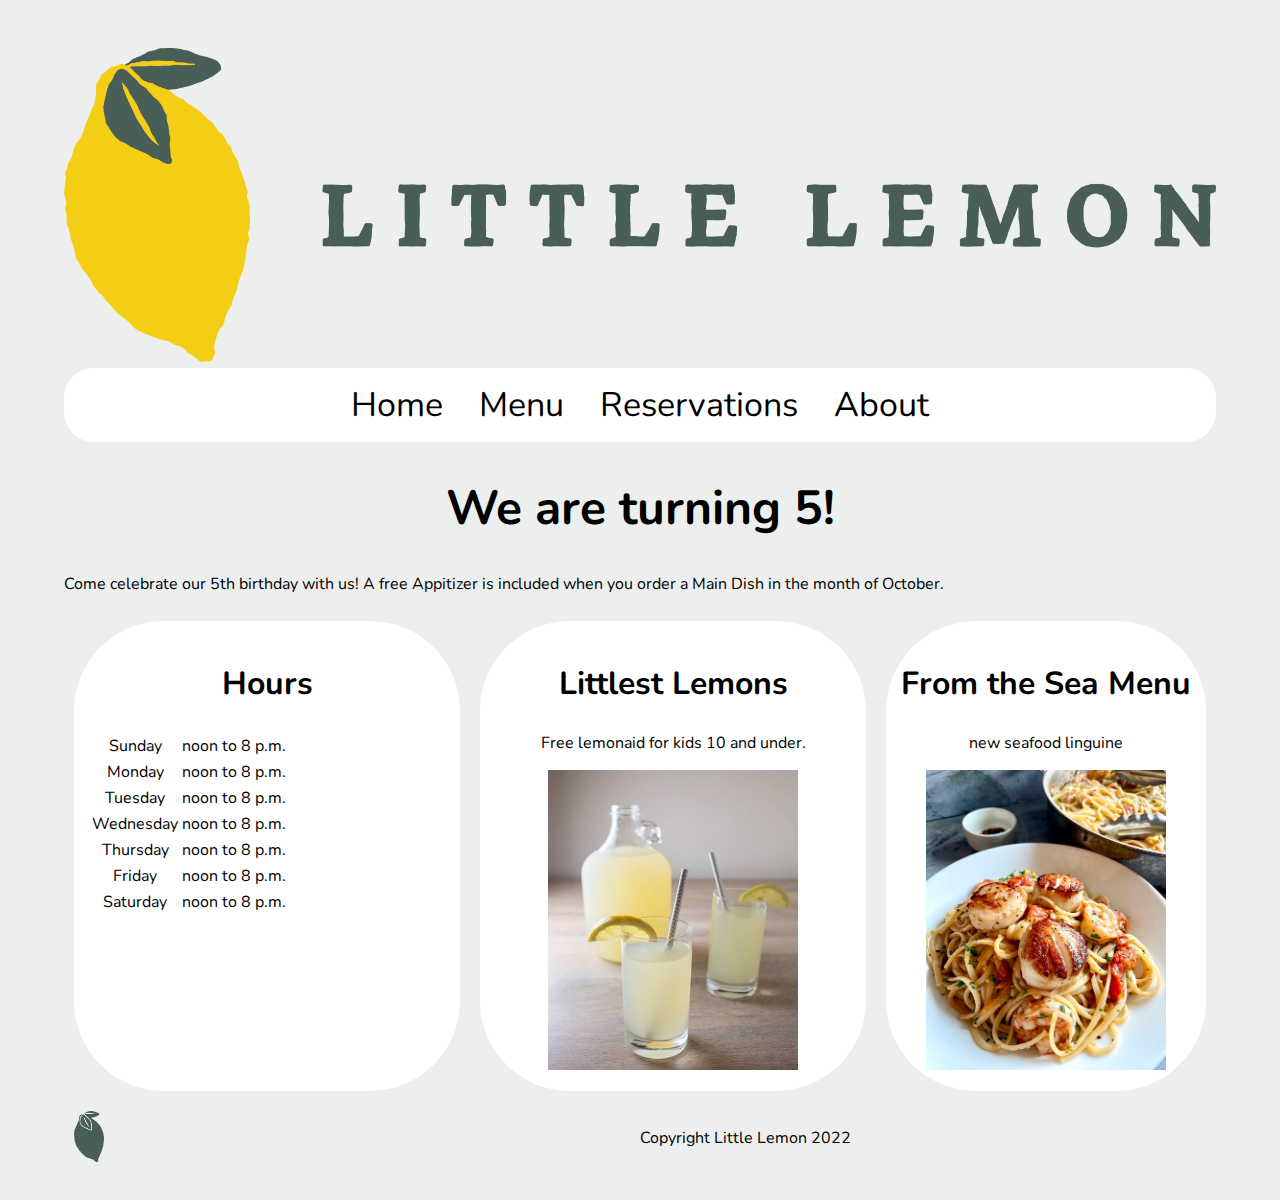
<file: index.html>
<!DOCTYPE html>
<html lang="=en">
<head>
    <meta charset="utf-8">
    <meta name="viewport" content="width=device-width, initial-scale=-1">

    <title>Little Lemon</title>
    <meta name="description" content="A brief description">
    <meta name="author" content="Little Lemon Resturant">
    <!-- css file-->
    <link rel="stylesheet" href="css/styles.css">

    <!--fonts-->
    <link rel="preconnect" href="https://fonts.googleapis.com">
    <link rel="preconnect" href="https://fonts.gstatic.com" crossorigin>
    <link href="https://fonts.googleapis.com/css2?family=Nunito&display=swap" rel="stylesheet">

</head>
<body>
    <header class="header">
        <a href ="index.html" class="header_logo">
            <img src="logo_color.png" alt="Little Lemon Logo">
        </a>
    </header>
    <nav>
        <ul>
            <li><a href="index.html" title="Home">Home</a></li>
            <li><a href="menu.html">Menu</a></li>
            <li><a href="reservations.html">Reservations</a></li>
            <li><a href="about.html">About</a></li>
        </ul>
    </nav>
    <main>
        <section>
            <article >
                <h1>We are turning 5!</h1>
                <p>
                    Come celebrate our 5th birthday with us! A free Appitizer is included when you order a Main Dish in the month of October. 
                </p>
            </article>
        </section>
        <section>
            <article class="details">
                <h2>Hours</h2>
                <table>
                    <tr> 
                        <td>Sunday</td>
                        <td>noon to 8 p.m.</td>
                    </tr>
                    <tr> 
                        <td>Monday</td>
                        <td>noon to 8 p.m.</td>
                    </tr>
                    <tr> 
                        <td>Tuesday</td>
                        <td>noon to 8 p.m.</td>
                    </tr>
                    <tr> 
                        <td>Wednesday</td>
                        <td>noon to 8 p.m.</td>
                    </tr>
                    <tr> 
                        <td>Thursday</td>
                        <td>noon to 8 p.m.</td>
                    </tr>
                    <tr> 
                        <td>Friday</td>
                        <td>noon to 8 p.m.</td>
                    </tr>
                    <tr> 
                        <td>Saturday</td>
                        <td>noon to 8 p.m.</td>
                    </tr>
                </table>

                </p>
            </article>
            <article class="details">
                <h2>Littlest Lemons</h2>
                <p> Free lemonaid for kids 10 and under.
                </p>
                <img src="lemonaid.jpeg" alt="lemonaid glass" class="imagecol">
            </article>
            <articlec class="details">
                <h2>From the Sea Menu</h2>
                <p> new seafood linguine
                </p>
                <img src="seafood.jpeg" alt="seafood linguine" class="imagecol">
            </article>
        </section>
    </main>
    <footer>
        <div>
            <img src="logo_footer.png" alt="small Little Lemon Logo">
        </div>
        <div>
            <p> Copyright Little Lemon 2022</p>
        </div>
    </footer>
</body>

</html>
</file>
<file: css/styles.css>
body {
    background-color: #edefee;
    font-family: 'Nunito', sans-serif;
    margin-top: 3rem;
    margin-bottom: 2rem;
    margin-left: 5%;
    margin-right: 5%;
}

h1 {
    font-size: 3rem;
    text-align: center;
}

h2 {
    font-size: 2rem;
}

.header_logo img{
    max-width: 100%;
}

header > img {
    display: block;
    margin-left: auto;
    margin-right: auto;
}

nav {
    border-radius: 30px;
    background-color: #ffffff;
}
nav ul {
    list-style: none;
    text-align: center;
    margin: 0;
    padding: 0;
    overflow: hidden;
}

nav li {
    display: inline-block;
    font-size: 34px;
    padding: 14px 16px;
    color: #000000;
}
nav a {
    color: #000000;
    text-decoration: none;
}
nav a:hover {
    color: #477f69;
    background-color: #e0e015;
  }

section {
    display: flex;
}

article {
    flex: 1;
}


.details {
    background-color: #ffffff;
    border-radius: 90px;
    margin: 10px;
    padding: 15px;
    text-align: center;
}

.imagecol {
   max-width: 100%;
   max-height: 300px;
}

footer {
    display: flex;
    margin: 10px;
}

footer div {
    flex: 1;
}

footer img {
    max-width: 30px;
}
</file>
